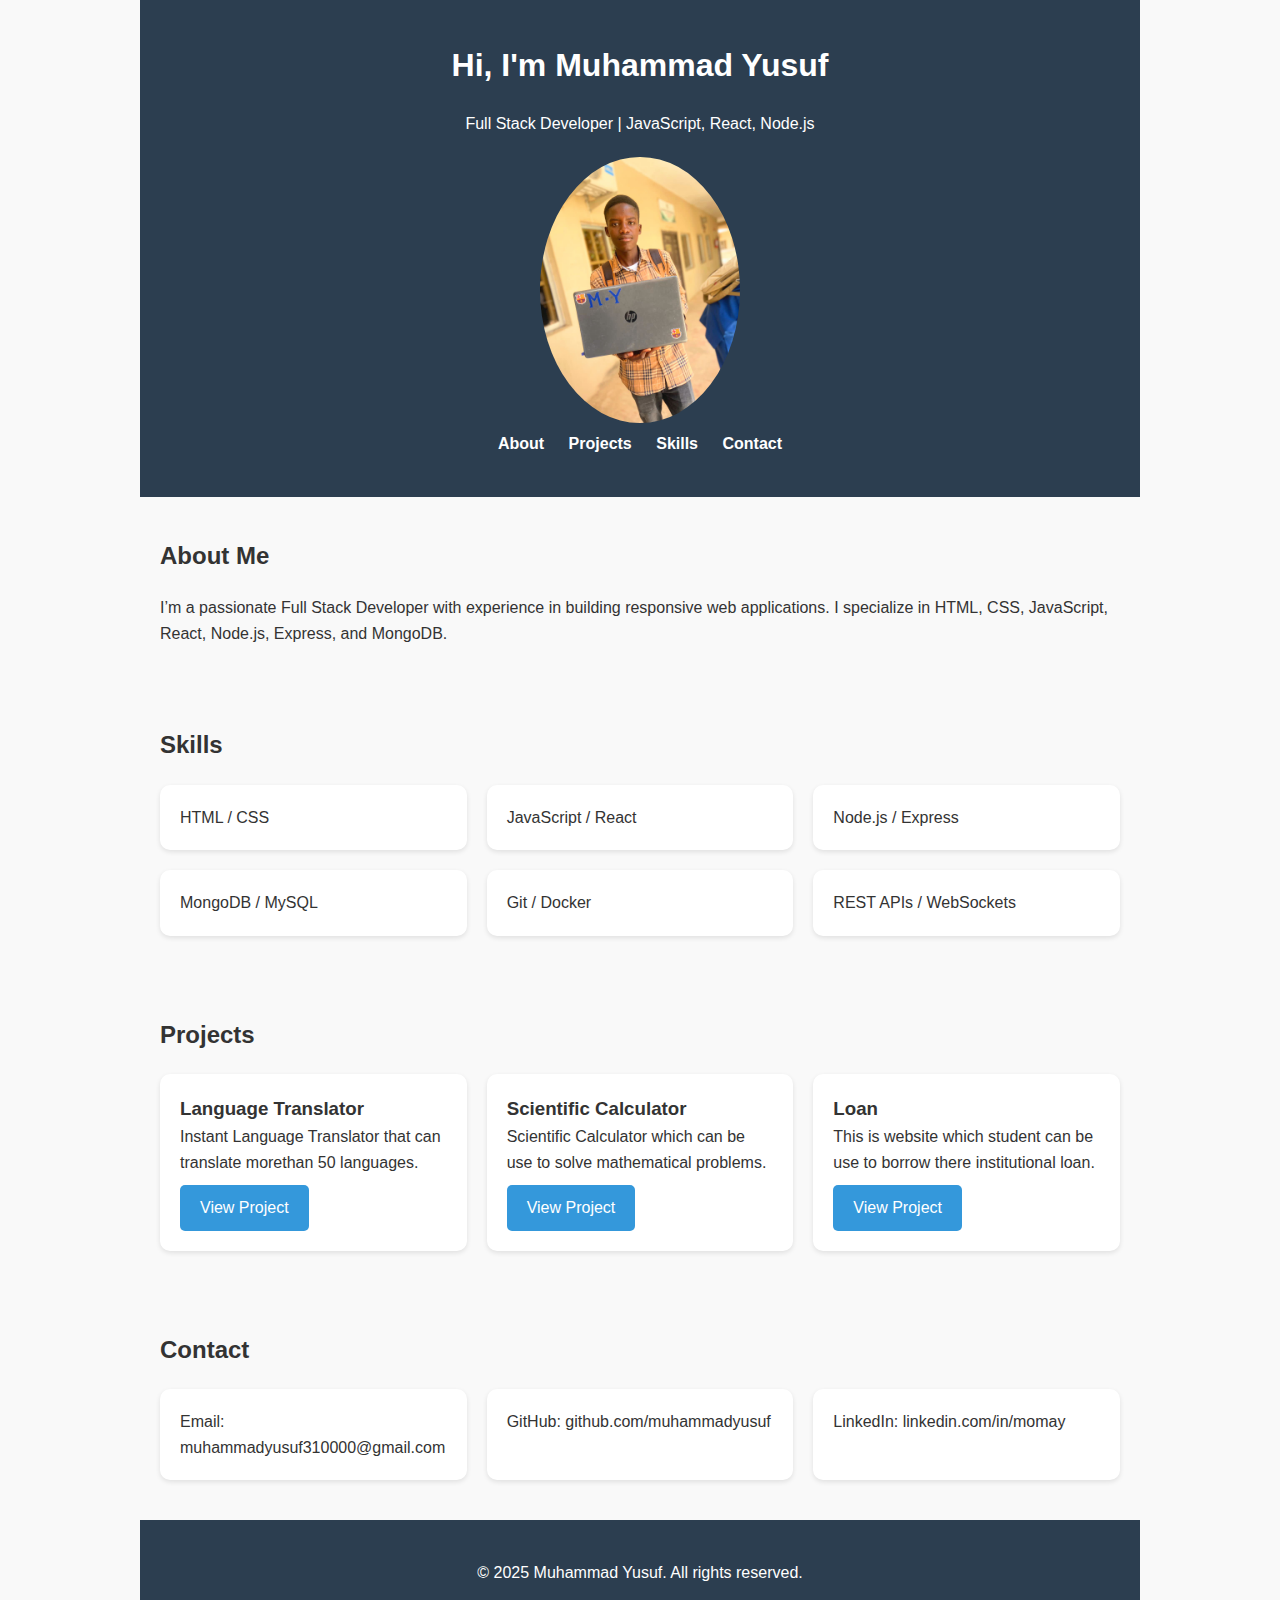
<file: index.html>
<!DOCTYPE html>
<html lang="en">
<head>
  <meta charset="UTF-8" />
  <meta name="viewport" content="width=device-width, initial-scale=1.0" />
  <link rel="stylesheet" href="style.css">
  <title>Muhammad Yusuf Portfolio</title>
</head>
<body>
  <header>
    <h1>Hi, I'm Muhammad Yusuf</h1>
    <p>Full Stack Developer | JavaScript, React, Node.js</p>
    <img src="MY.jpg" alt="Muhammad Yusuf" class="profile-pic">
    <nav>
      <a href="#about">About</a>
      <a href="#projects">Projects</a>
      <a href="#skills">Skills</a>
      <a href="#contact">Contact</a>
    </nav>
  </header>

  <section id="about">
    <h2>About Me</h2>
    <p>I’m a passionate Full Stack Developer with experience in building responsive web applications. I specialize in HTML, CSS, JavaScript, React, Node.js, Express, and MongoDB.</p>
  </section>

  <section id="skills">
    <h2>Skills</h2>
    <div class="skills-list">
      <div class="skill">HTML / CSS</div>
      <div class="skill">JavaScript / React</div>
      <div class="skill">Node.js / Express</div>
      <div class="skill">MongoDB / MySQL</div>
      <div class="skill">Git / Docker</div>
      <div class="skill">REST APIs / WebSockets</div>
    </div>
  </section>

  <section id="projects">
    <h2>Projects</h2>
    <div class="projects">
      <div class="project">
        <h3>Language Translator</h3>
        <p>Instant Language Translator that can translate morethan 50 languages.</p>
        <a href="index3.html" class="btn">View Project</a>
      </div>
      <div class="project">
        <h3>Scientific Calculator</h3>
        <p>Scientific Calculator which can be use to solve mathematical problems.</p>
        <a href="index2.html" class="btn">View Project</a>
      </div>
      <div class="project">
        <h3>Loan</h3>
        <p>This is website which student can be use to borrow there institutional loan.</p>
        <a href="index1.html" class="btn">View Project</a>
      </div>
    </div>
  </section>

  <section id="contact">
    <h2>Contact</h2>
    <div class="contact-info">
      <div class="contact-card">Email: muhammadyusuf310000@gmail.com</div>
      <div class="contact-card">GitHub: github.com/muhammadyusuf</div>
      <div class="contact-card">LinkedIn: linkedin.com/in/momay</div>
    </div>
  </section>

  <footer>
    <p>&copy; 2025 Muhammad Yusuf. All rights reserved.</p>
  </footer>
</body>
</html>
</file>
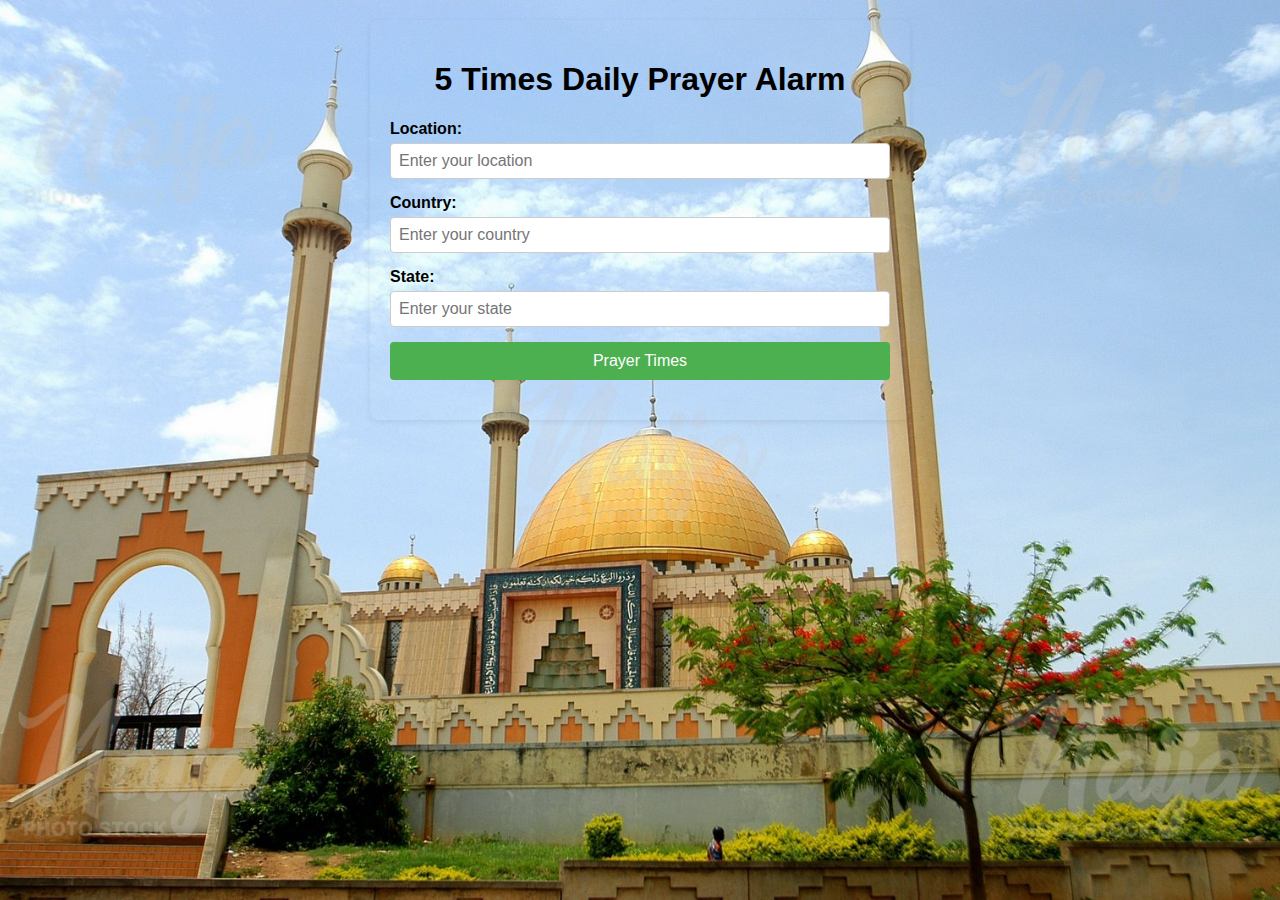
<file: index1.html>
<!DOCTYPE html>
<html lang="en">
<head>
    <meta charset="UTF-8">
    <meta name="viewport" content="width=device-width, initial-scale=1.0">
    <title>5 Daily Prayers Alarm</title>
    <link rel="stylesheet" href="alarm.css">
</head>
<body>
    <div class="container">
        <h1>5 Times Daily Prayer Alarm</h1>
        <form id="locationForm">
            <label for="location">Location:</label>
            <input type="text" id="location" placeholder="Enter your location" required>
            <label for="country">Country:</label>
            <input type="text" id="country" placeholder="Enter your country" required>
            <label for="state">State:</label>
            <input type="text" id="state" placeholder="Enter your state" required>
            <button type="submit">Prayer Times</button>
        </form>

        <div id="prayerTimes"></div>
    </div>

    <script src="script.js"></script>
</body>
</html>
</file>
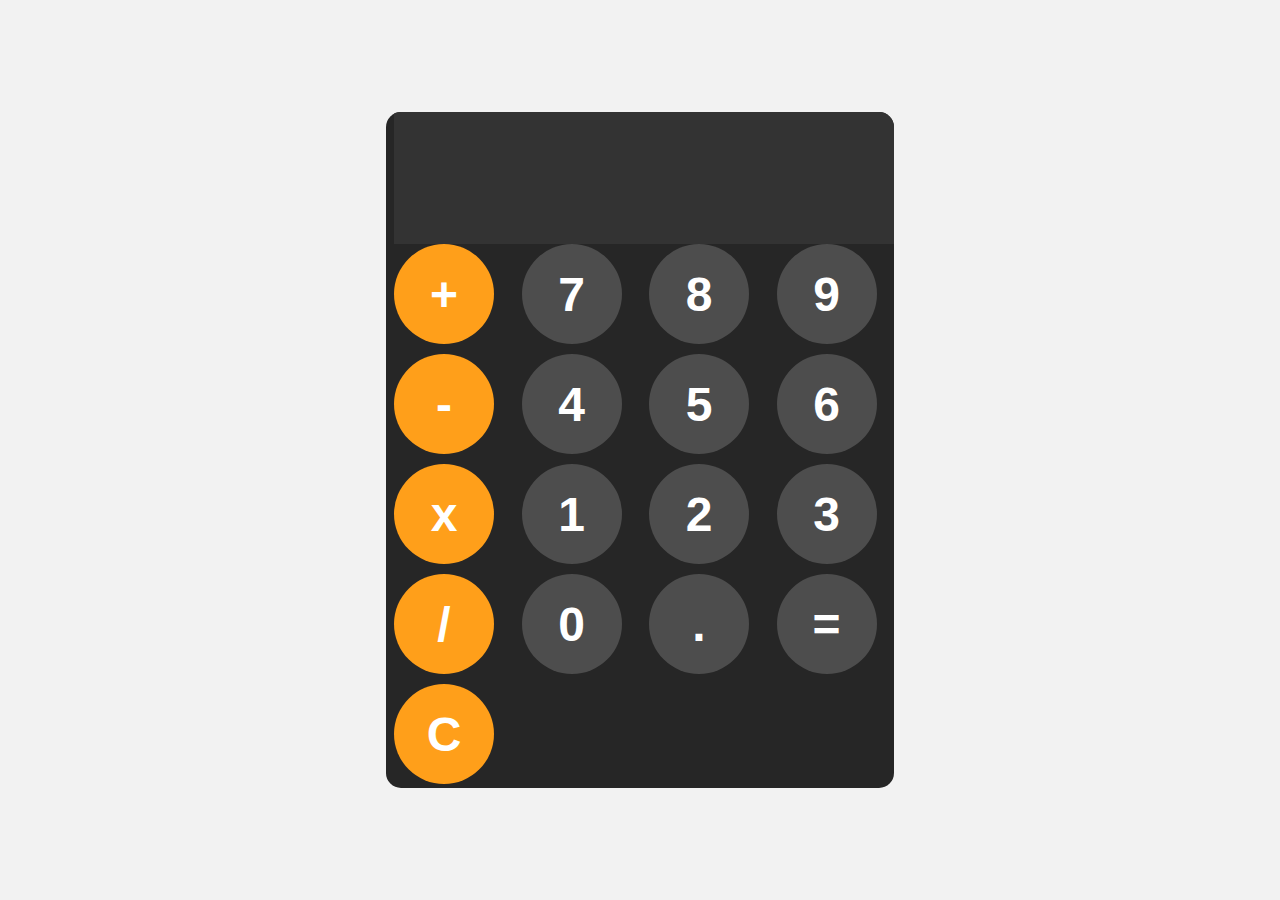
<file: index2.html>
<!DOCTYPE html>
<html>
    <head>
        <meta charset="UTF-8">
        <meta name="viewport" content="width=dvice-width, initial-scale-1.0">
        <title>calculator</title>
        <link rel="stylesheet" href="calculator.css">
    </head>
    <body>

        <div id="calculator">
            <input id="display" readonly>
       
        <div id="keys">
            <button onclick="appendToDisplay('+')" class="operator-btn">+</button>
            <button onclick="appendToDisplay('7')">7</button>
            <button onclick="appendToDisplay('8')">8</button>
            <button onclick="appendToDisplay('9')">9</button>
            <button onclick="appendToDisplay('-')" class="operator-btn">-</button>
            <button onclick="appendToDisplay('4')">4</button>
            <button onclick="appendToDisplay('5')">5</button>
            <button onclick="appendToDisplay('6')">6</button>
            <button onclick="appendToDisplay('*')" class="operator-btn">x</button>
            <button onclick="appendToDisplay('1')">1</button>
            <button onclick="appendToDisplay('2')">2</button>
            <button onclick="appendToDisplay('3')">3</button>
            <button onclick="appendToDisplay('/')" class="operator-btn">/</button>
            <button onclick="appendToDisplay('0')">0</button>
            <button onclick="appendToDisplay('.')">.</button>
            <button onclick="calculate('')">=</button>
            <button onclick="clearDisplay('clear')" class="operator-btn">C</button>

        </div>
      </div>
    </body>
    <script src="calculator.js"></script>
</html>
</file>
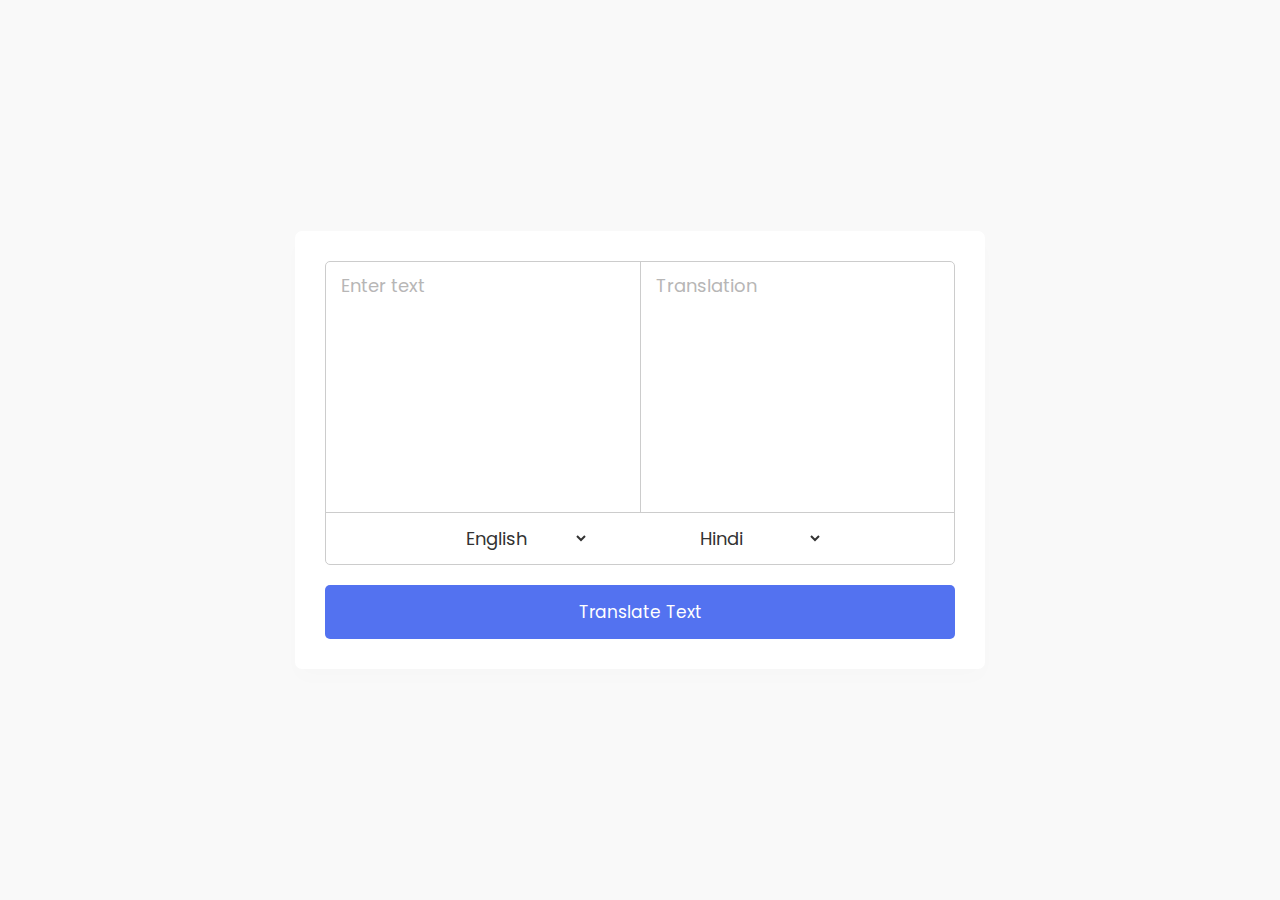
<file: index3.html>
<!DOCTYPE html>
<html lang="en">
  <head>
    <meta charset="utf-8">  
    <title>Language Translator</title>
    <link rel="stylesheet" href="language.css">
    <meta name="viewport" content="width=device-width, initial-scale=1.0">
    <link rel="stylesheet" href="style.css">
  </head>
  <body>

    <div class="container">
      <div class="wrapper">
        <div class="text-input">
          <textarea spellcheck="false" class="from-text" placeholder="Enter text"></textarea>
          <textarea spellcheck="false" readonly disabled class="to-text" placeholder="Translation"></textarea>
        </div>
        <ul class="controls">
          <li class="row from">
            <div class="icons">
              <i id="from" class="fas fa-volume-up"></i>
              <i id="from" class="fas fa-copy"></i>
            </div>
            <select></select>
          </li>
          <li class="exchange"><i class="fas fa-exchange-alt"></i></li>
          <li class="row to">
            <select></select>
            <div class="icons">
              <i id="to" class="fas fa-volume-up"></i>
              <i id="to" class="fas fa-copy"></i>
            </div>
          </li>
        </ul>
      </div>
      <button>Translate Text</button>
    </div>

    <script src="countries.js"></script>
    <script src="language.js"></script>

  </body>
</html>
</file>
<file: style.css>
*{
    box-sizing: border-box;
    margin: 0; 
    padding: 0; 
}
body { 
    font-family: Arial, sans-serif;
    line-height: 1.6; 
    color: #333; 
    background: #f9f9f9; 
}
header, section, footer { 
    padding: 40px 20px; 
    max-width: 1000px; 
    margin: auto; 
}
header { 
    background: #2c3e50; 
    color: white; 
    text-align: center; 
}

nav a { 
    color: white; 
    margin: 0 10px; 
    text-decoration: none; 
    font-weight: bold; 
}

h1, h2 { 
    margin-bottom: 20px; 
}

.projects, .skills-list, .contact-info { 
    display: flex; 
    flex-wrap: wrap; 
    gap: 20px; 
}

.project, .skill, .contact-card { 
    background: white; 
    padding: 20px; 
    border-radius: 10px; 
    box-shadow: 0 2px 5px rgba(0,0,0,0.1); 
    flex: 1 1 300px; 
}
footer { 
    background: #2c3e50; 
    color: white; 
    text-align: center; 
}

.btn { 
    display: inline-block; 
    background: #3498db; 
    color: white; 
    padding: 10px 20px; 
    border-radius: 5px; 
    text-decoration: none; 
    margin-top: 10px; 
}
.btn:hover {
    background: #0f87d8;
}
.profile-pic { width: 200px; border-radius: 50%; margin-top: 20px; }
</file>
<file: alarm.css>
body {
  font-family: Arial, sans-serif;
  background-image: url('ABJ.jpg');
  background-size: cover;         /* Scale the image to fit */
  background-repeat: no-repeat;     /* Prevent tiling */
  background-position: center;      /* Center the image */
  background-attachment: fixed;     /* Optional: makes background stay in place */
  margin: 0;
  padding: 20px;
}

  
  .container {
  max-width: 500px;
  margin: 0 auto;
  padding: 20px;
  border-radius: 8px;
  box-shadow: 0 2px 6px rgba(0, 0, 0, 0.08);  /* Smaller and softer */
}

  
  h1 {
    text-align: center;
  }
  
  form {
    display: flex;
    flex-direction: column;
  }
  
  label {
    margin-bottom: 5px;
    font-weight: bold;
  }
  
  input {
    margin-bottom: 15px;
    padding: 8px;
    font-size: 16px;
    border: 1px solid #ccc;
    border-radius: 4px;
  }
  
  button {
    padding: 10px;
    background-color: #4CAF50;
    color: white;
    border: none;
    border-radius: 4px;
    cursor: pointer;
    font-size: 16px;
  }
  
  button:hover {
    background-color: #45a049;
  }
  
  
  #prayerTimes {
    margin-top: 20px;
    font-size: 18px;
  }
  
  #prayerTimes ul {
    list-style-type: none;
    padding: 0;
  }
  
  #prayerTimes ul li {
    padding: 8px 0;
  }
  
  /* Mobile view styles */
  @media only screen and (max-width: 768px) {
    body {
      padding: 10px;
    }
  
    .container {
      max-width: 100%;
      padding: 10px;
    }
  
    form {
      flex-direction: column;
      align-items: center;
    }
  
    label {
      font-size: 14px;
    }
  
    input {
      font-size: 14px;
      padding: 6px;
    }
  
    button {
      font-size: 14px;
      padding: 8px;
    }
  
    #prayerTimes {
      font-size: 16px;
    }
  
    #prayerTimes ul li {
      padding: 6px 0;
    }
  }
  
  /* Tablet view styles */
  @media only screen and (max-width: 1024px) {
    body {
      padding: 15px;
    }
  
    .container {
      max-width: 90%;
      padding: 15px;
    }
  
    form {
      flex-direction: column;
      align-items: center;
    }
  
    label {
      font-size: 16px;
    }
  
    input {
      font-size: 16px;
      padding: 8px;
    }
  
    button {
      font-size: 16px;
      padding: 10px;
    }
  
    #prayerTimes {
      font-size: 18px;
    }
  
    #prayerTimes ul li {
      padding: 8px 0;
    }
  }
</file>
<file: calculator.css>
body{
    margin: 0;
    display: flex;
    justify-content: center;
    align-items: center;
   
    height: 100vh;
    background-color:hsl(0, 0%, 95%);
}
#calculator {
    font-family:Arial, Helvetica, sans-serif ;
    background-color:hsl(0, 0%, 15%);
    border-radius: 15px;
    max-width: 500px;
    overflow: hidden;
    padding-left: 8px;
    padding-bottom: 4px;
}
#display{
    width: 100%;
    padding: 20px;
    font-size: 5rem;
    text-align: left;
    border: none;
    color: white;
    background-color:hsl(0, 0%, 20%);
    
}

#keys{
    display: grid;
    grid-template-columns: repeat(4, 1fr);
    gap: 10px;
}
button {
    width: 100px;
    height: 100px;
    border-radius: 50px;
    border: none;
    background-color: hsl(0, 0%, 30%);
    color: white;
    font-size: 3rem;
    font-weight: bold;
    cursor: pointer;
}

button:hover{
    background-color:hsl(0, 0%, 40%);
}
button:active{
    background-color:hsl(0, 0%, 50%);
}
.operator-btn{
    background-color:hsl(35, 100%, 55%);
}
.operator-btn:hover{
    background-color:hsl(35, 100%, 65%);
}
.operator-btn:active{
    background-color:hsl(35, 100%, 75%);
}
</file>
<file: language.css>
/* Import Google Font - Poppins */
@import url('https://fonts.googleapis.com/css2?family=Poppins:wght@400;500;600;700&display=swap');
*{
  margin: 0;
  padding: 0;
  box-sizing: border-box;
  font-family: 'Poppins', sans-serif;
}
body{
  display: flex;
  align-items: center;
  justify-content: center;
  padding: 0 10px;
  min-height: 100vh;
  background: #5372F0;
}
.container{
  max-width: 690px;
  width: 100%;
  padding: 30px;
  background: #fff;
  border-radius: 7px;
  box-shadow: 0 10px 20px rgba(0,0,0,0.01);
}
.wrapper{
  border-radius: 5px;
  border: 1px solid #ccc;
}
.wrapper .text-input{
  display: flex;
  border-bottom: 1px solid #ccc;
}
.text-input .to-text{
  border-radius: 0px;
  border-left: 1px solid #ccc;
}
.text-input textarea{
  height: 250px;
  width: 100%;
  border: none;
  outline: none;
  resize: none;
  background: none;
  font-size: 18px;
  padding: 10px 15px;
  border-radius: 5px;
}
.text-input textarea::placeholder{
  color: #b7b6b6;
}
.controls, li, .icons, .icons i{
  display: flex;
  align-items: center;
  justify-content: space-between;
}
.controls{
  list-style: none;
  padding: 12px 15px;
}
.controls .row .icons{
  width: 38%;
}
.controls .row .icons i{
  width: 50px;
  color: #adadad;
  font-size: 14px;
  cursor: pointer;
  transition: transform 0.2s ease;
  justify-content: center;
}
.controls .row.from .icons{
  padding-right: 15px;
  border-right: 1px solid #ccc;
}
.controls .row.to .icons{
  padding-left: 15px;
  border-left: 1px solid #ccc;
}
.controls .row select{
  color: #333;
  border: none;
  outline: none;
  font-size: 18px;
  background: none;
  padding-left: 5px;
}
.text-input textarea::-webkit-scrollbar{
  width: 4px;
}
.controls .row select::-webkit-scrollbar{
  width: 8px;
}
.text-input textarea::-webkit-scrollbar-track,
.controls .row select::-webkit-scrollbar-track{
  background: #fff;
}
.text-input textarea::-webkit-scrollbar-thumb{
  background: #ddd;
  border-radius: 8px;
}
.controls .row select::-webkit-scrollbar-thumb{
  background: #999;
  border-radius: 8px;
  border-right: 2px solid #ffffff;
}
.controls .exchange{
  color: #adadad;
  cursor: pointer;
  font-size: 16px;
  transition: transform 0.2s ease;
}
.controls i:active{
  transform: scale(0.9);
}
.container button{
  width: 100%;
  padding: 14px;
  outline: none;
  border: none;
  color: #fff;
  cursor: pointer;
  margin-top: 20px;
  font-size: 17px;
  border-radius: 5px;
  background: #5372F0;
}

@media (max-width: 660px){
  .container{
    padding: 20px;
  }
  .wrapper .text-input{
    flex-direction: column;
  }
  .text-input .to-text{
    border-left: 0px;
    border-top: 1px solid #ccc;
  }
  .text-input textarea{
    height: 200px;
  }
  .controls .row .icons{
    display: none;
  }
  .container button{
    padding: 13px;
    font-size: 16px;
  }
  .controls .row select{
    font-size: 16px;
  }
  .controls .exchange{
    font-size: 14px;
  }
}
</file>
